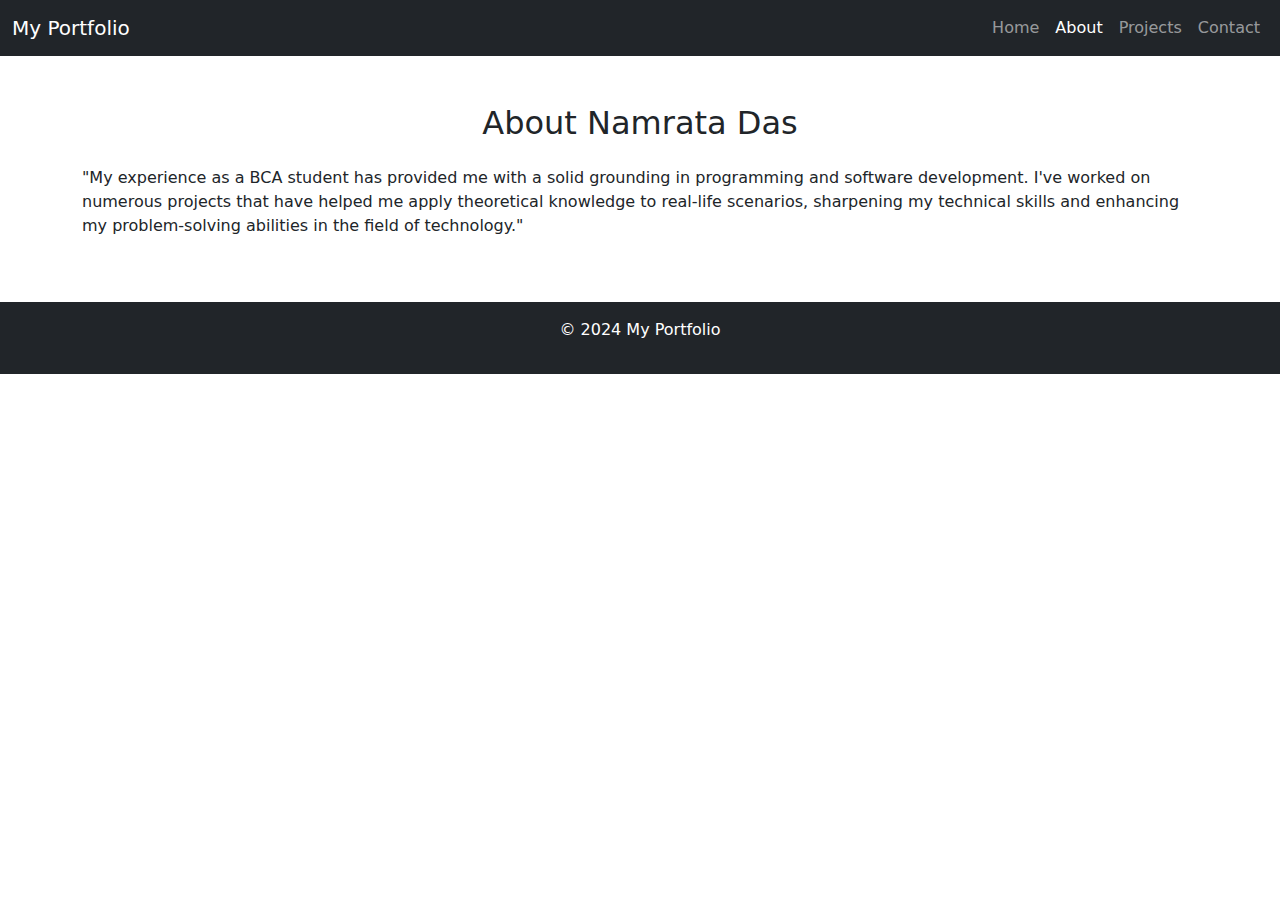
<file: about.html>
<!DOCTYPE html>
<html lang="en">

<head>
    <meta charset="UTF-8">
    <meta name="viewport" content="width=device-width, initial-scale=1.0">
    <title>About | Portfolio</title>
    <link href="https://cdn.jsdelivr.net/npm/bootstrap@5.3.0-alpha1/dist/css/bootstrap.min.css" rel="stylesheet">
</head>

<body>
<!-- Navbar -->
<nav class="navbar navbar-expand-lg navbar-dark bg-dark">
    <div class="container-fluid">
        <a class="navbar-brand" href="index.html">My Portfolio</a>
        <button class="navbar-toggler" type="button" data-bs-toggle="collapse" data-bs-target="#navbarNav"
                aria-controls="navbarNav" aria-expanded="false" aria-label="Toggle navigation">
            <span class="navbar-toggler-icon"></span>
        </button>
        <div class="collapse navbar-collapse" id="navbarNav">
            <ul class="navbar-nav ms-auto">
                <li class="nav-item">
                    <a class="nav-link" href="index.html">Home</a>
                </li>
                <li class="nav-item">
                    <a class="nav-link active" href="about.html">About</a>
                </li>
                <li class="nav-item">
                    <a class="nav-link" href="project.html">Projects</a>
                </li>
                <li class="nav-item">
                    <a class="nav-link" href="contact.html">Contact</a>
                </li>
            </ul>
        </div>
    </div>
</nav>

<!-- About Section -->
<section class="about-section py-5">
    <div class="container">
        <h2 class="text-center mb-4">About Namrata Das</h2>
        <p> "My experience as a BCA student has provided me with a
            solid grounding in programming and software development.
            I've worked on numerous projects that have helped me apply
            theoretical knowledge to real-life scenarios, sharpening my
            technical skills and enhancing my problem-solving abilities
            in the field of technology."

        </p>
    </div>
</section>

<footer class="bg-dark text-white text-center py-3">
    <p>© 2024 My Portfolio</p>
</footer>

<script src="https://cdn.jsdelivr.net/npm/bootstrap@5.3.0-alpha1/dist/js/bootstrap.bundle.min.js"></script>
</body>

</html>
</file>
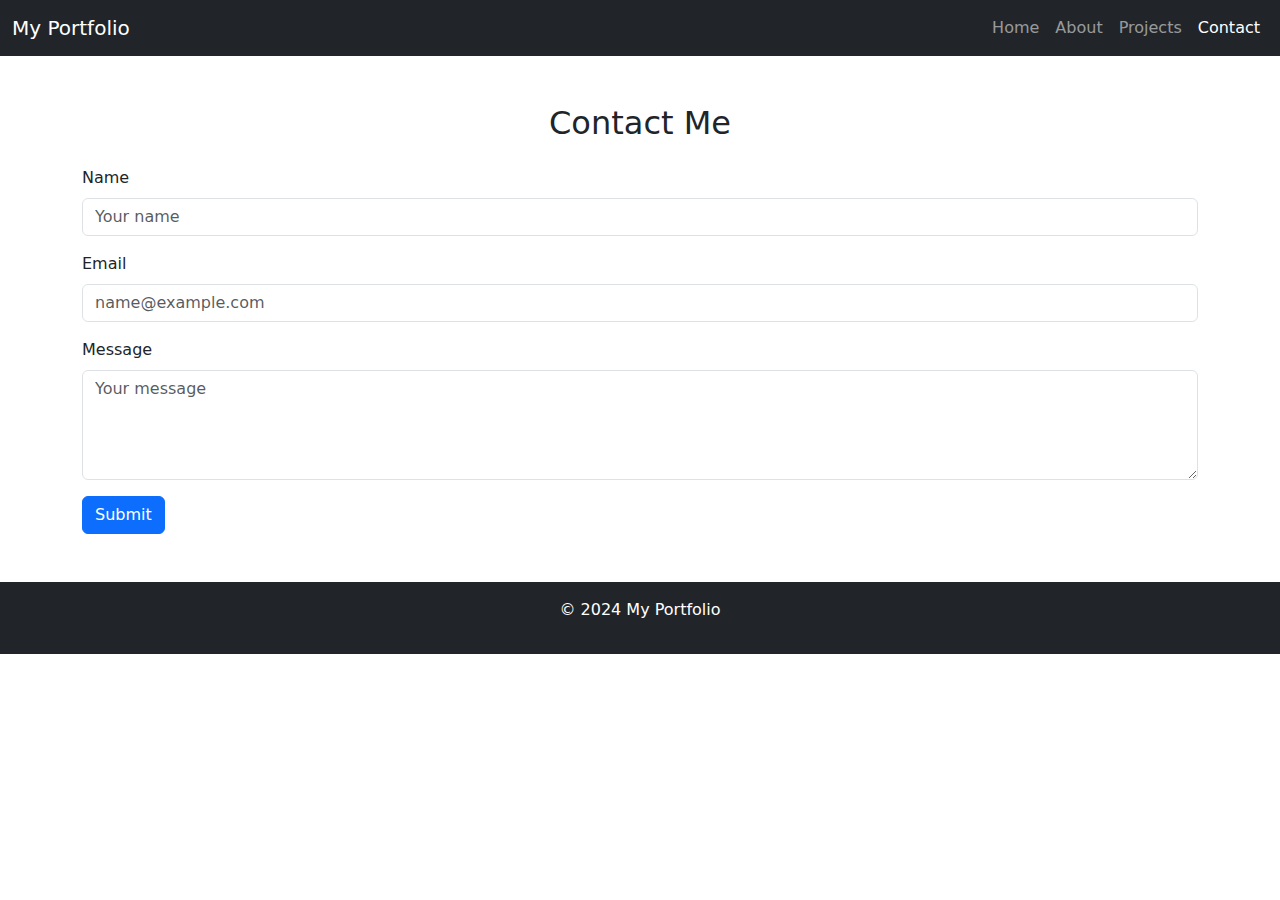
<file: contact.html>
<!DOCTYPE html>
<html lang="en">

<head>
    <meta charset="UTF-8">
    <meta name="viewport" content="width=device-width, initial-scale=1.0">
    <title>Contact | Portfolio</title>
    <link href="https://cdn.jsdelivr.net/npm/bootstrap@5.3.0-alpha1/dist/css/bootstrap.min.css" rel="stylesheet">
</head>

<body>
<!-- Navbar -->
<nav class="navbar navbar-expand-lg navbar-dark bg-dark">
    <div class="container-fluid">
        <a class="navbar-brand" href="index.html">My Portfolio</a>
        <button class="navbar-toggler" type="button" data-bs-toggle="collapse" data-bs-target="#navbarNav"
                aria-controls="navbarNav" aria-expanded="false" aria-label="Toggle navigation">
            <span class="navbar-toggler-icon"></span>
        </button>
        <div class="collapse navbar-collapse" id="navbarNav">
            <ul class="navbar-nav ms-auto">
                <li class="nav-item">
                    <a class="nav-link" href="index.html">Home</a>
                </li>
                <li class="nav-item">
                    <a class="nav-link" href="about.html">About</a>
                </li>
                <li class="nav-item">
                    <a class="nav-link" href="project.html">Projects</a>
                </li>
                <li class="nav-item">
                    <a class="nav-link active" href="contact.html">Contact</a>
                </li>
            </ul>
        </div>
    </div>
</nav>

<!-- Contact Form -->
<section class="contact-form py-5">
    <div class="container">
        <h2 class="text-center mb-4">Contact Me</h2>
        <form>
            <div class="mb-3">
                <label for="name" class="form-label">Name</label>
                <input type="text" class="form-control" id="name" placeholder="Your name">
            </div>
            <div class="mb-3">
                <label for="email" class="form-label">Email</label>
                <input type="email" class="form-control" id="email" placeholder="name@example.com">
            </div>
            <div class="mb-3">
                <label for="message" class="form-label">Message</label>
                <textarea class="form-control" id="message" rows="4" placeholder="Your message"></textarea>
            </div>
            <button type="submit" class="btn btn-primary">Submit</button>
        </form>
    </div>
</section>

<footer class="bg-dark text-white text-center py-3">
    <p>© 2024 My Portfolio</p>
</footer>

<script src="https://cdn.jsdelivr.net/npm/bootstrap@5.3.0-alpha1/dist/js/bootstrap.bundle.min.js"></script>
</body>

</html>
</file>
